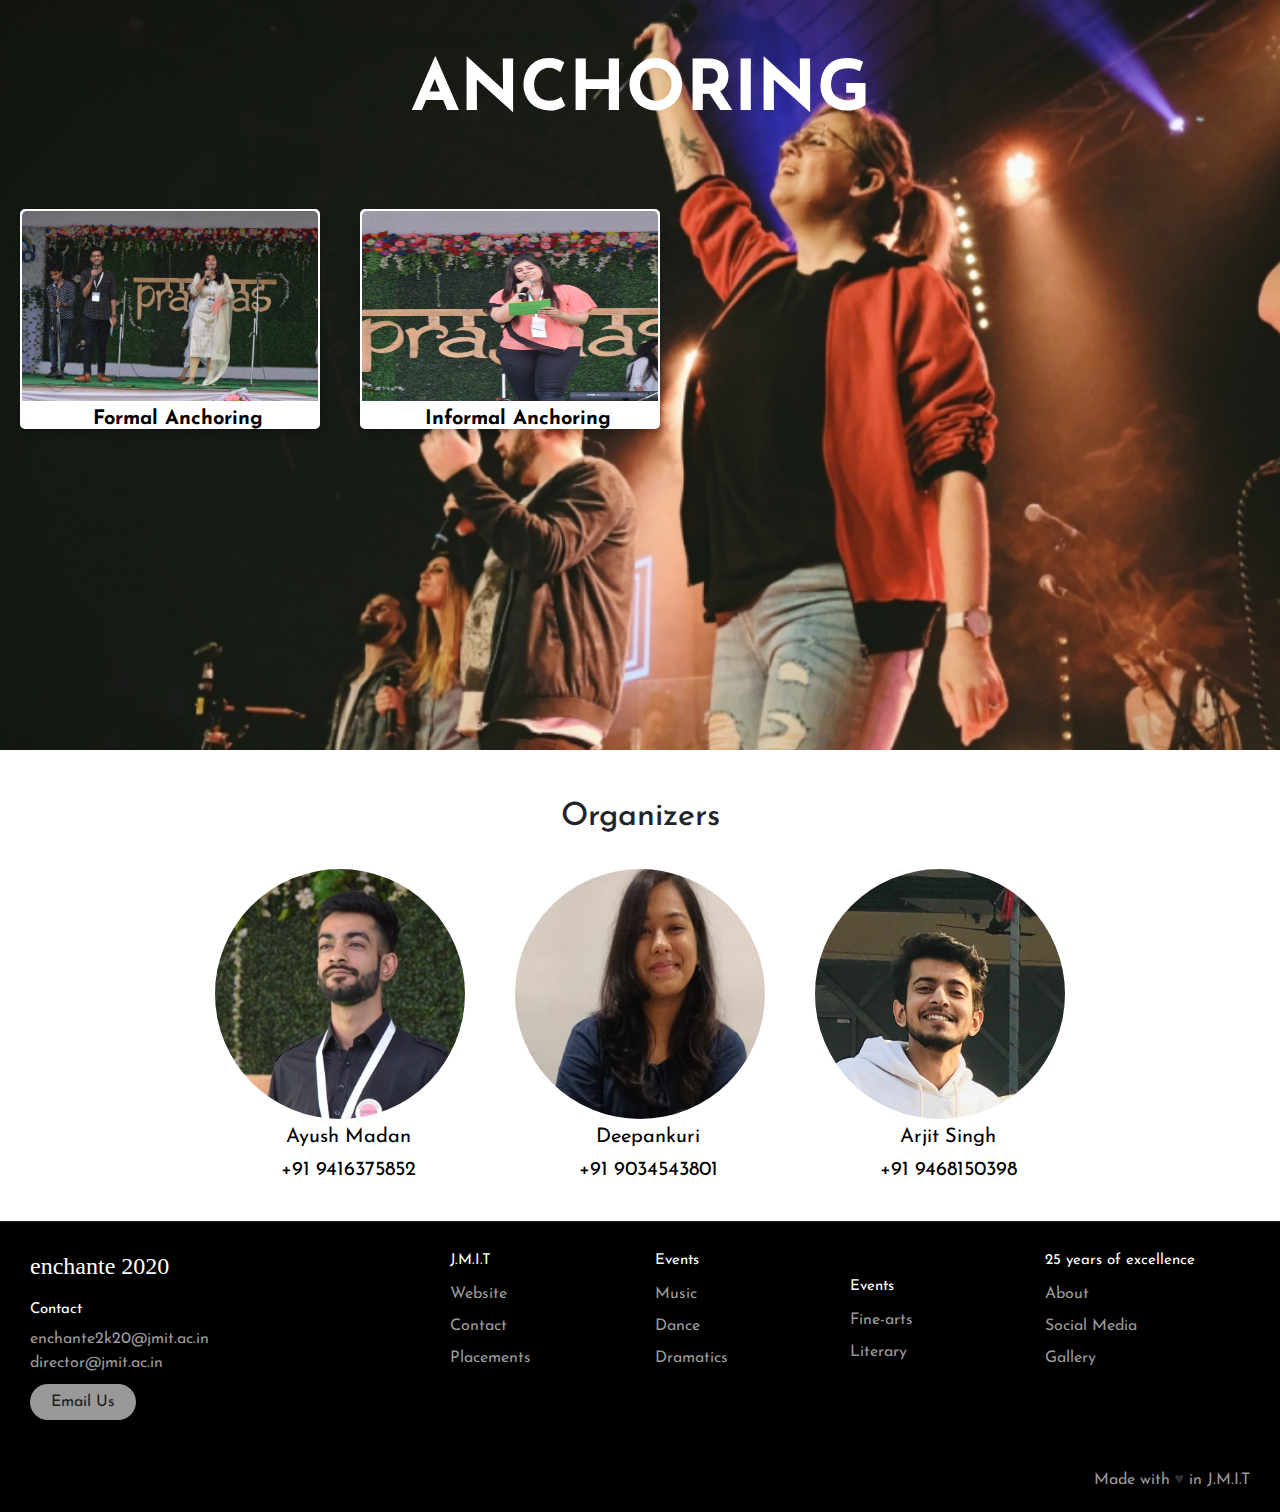
<file: drive-download-20200226T055001Z-001/Anchoring.html>
<!DOCTYPE html>
<html lang="en">

<head>
    <meta charset="UTF-8">
    <meta name="viewport" content="width=device-width, initial-scale=1.0">
    <meta http-equiv="X-UA-Compatible" content="ie=edge">
    <link rel="icon" href="JMIT.png">
    <link href="https://fonts.googleapis.com/css?family=Fredoka+One|Quicksand&display=swap" rel="stylesheet">
       <link rel="stylesheet" href="https://stackpath.bootstrapcdn.com/bootstrap/4.4.1/css/bootstrap.min.css" integrity="sha384-Vkoo8x4CGsO3+Hhxv8T/Q5PaXtkKtu6ug5TOeNV6gBiFeWPGFN9MuhOf23Q9Ifjh" crossorigin="anonymous">
 <!-- <link rel="stylesheet" href="style.css"> -->
    <link rel="stylesheet" href="eventstyle.css">

    <title>Anchoring</title>
    <style>
        .parallax {
            background-image: url("jo-jo-M46Z1FXmD-c-unsplash.jpg");
        }
        .container{
            color: black;

        }
        /* @media only screen and (max-width: 600px){
.parallax{
    height: 750px;
}
.card {
        width: 100px !important ;
        height: 180px !important;
        margin: 5px !important;
    }
    .card img {
        width: 180px;
        height: 90px;
    }
        }.card {
        width: 280px;
        height: 190px;
        margin: 10px;
    }
    .card img {
        width: 190px;
        height: 120px;
    } */
    </style>
</head>

<body>
    <div class="parallax">
        <div class="event-category">
            ANCHORING
        </div><br>
        <div class="e-container">
            <div class="card">
                <a href="https://docs.google.com/forms/d/e/1FAIpQLScqDO-FoI1QGVCU5PDTigNx0L8DyEpy4C21AL5EOHaNWqWI5g/viewform?usp=sf_link"><img src="formalcon.JPG" alt="Avatar" style="width:100%">
                    <div class="container">
                        <b>Formal Anchoring</b>
                    </div>
                </a> </div>
                <div class="card">
                    <a href="https://docs.google.com/forms/d/e/1FAIpQLSd_8QoHLTpBhcNw77TuHWN1DDIB27WZgqLlaoy0DuA9Fwm3Nw/viewform?usp=sf_link"><img src="informalcon.JPG" alt="Avatar" style="width:100%">
                        <div class="container">
                            <b>Informal Anchoring</b>
                        </div>
                    </a> </div>


       


    </div>

    </div><br><br>
    <div>
        <!-- What is Lorem Ipsum? Lorem Ipsum is simply dummy text of the printing and typesetting industry. Lorem Ipsum has been the industry's standard dummy text ever since the 1500s, when an unknown printer took a galley of type and scrambled it to make a type
        specimen book. It has survived not only five centuries, but also the leap into electronic typesetting, remaining essentially unchanged. It was popularised in the 1960s with the release of Letraset sheets containing Lorem Ipsum passages, and more
        recently with desktop publishing software like Aldus PageMaker including versions of Lorem Ipsum. What is Lorem Ipsum? Lorem Ipsum is simply dummy text of the printing and typesetting industry. Lorem Ipsum has been the industry's standard dummy
        text ever since the 1500s, when an unknown printer took a galley of type and scrambled it to make a type specimen book. It has survived not only five centuries, but also the leap into electronic typesetting, remaining essentially unchanged. It -->

    </div>
    <div class="text2">
        <h2>Organizers</h2>
    </div>

    <div class="pcontainer">

        <div class="profile">
            <img src="ayush.JPG">
            <!-- <div class="container"><b>Organiser</b></div> -->
            <div class="container">Ayush Madan</div>
            <div class="container">+91 9416375852</div>
        </div>
        <div class="profile">
            <img src="deepankuri.jpg">
            <!-- <div class="container"><b>Organiser</b></div> -->
            <div class="container">Deepankuri</div>
            <div class="container">+91 9034543801</div>
        </div>
        <div class="profile">
            <img src="arjit.jpg">
            <!-- <div class="container"><b>Organiser</b></div> -->
            <div class="container">Arjit Singh</div>
            <div class="container">+91 9468150398</div>
        </div>
        <!-- <div class="profile">
            <img src="marius-ciocirlan-vMV6r4VRhJ8-unsplash.jpg">
            <div class="container"><b>Organiser</b></div>
            <div class="container">Nidhi</div>
            <div class="container">+91 7056099371</div>
        </div> -->
        <!-- <div class="profile">
            <img src="marius-ciocirlan-vMV6r4VRhJ8-unsplash.jpg">
            <div class="container"><b>Organiser</b></div>
            <div class="container">Mahima</div>
            <div class="container">+91 7419252619</div>
        </div> -->
        <!-- <div class="profile">
            <img src="marius-ciocirlan-vMV6r4VRhJ8-unsplash.jpg">
            <div class="container"><b>Organiser</b></div>
            <div class="container">Harmeet Kaur</div>
            <div class="container">+91 9541000087</div>
        </div> -->
    </div>

    <footer class="footer">
        <div class="footer__addr">
            <h1 class="footer__logo">Enchante 2020</h1>

            <h2>Contact</h2>

            <address>
            enchante2k20@jmit.ac.in<br>
            director@jmit.ac.in
                
            <a class="footer__btn" href="mailto:enchante2k20@jmit.ac.in">Email Us</a>
          </address>
        </div>

        <ul class="footer__nav">
            <li class="nav__item">
                <h2 class="nav__title">J.M.I.T</h2>

                <ul class="nav__ul">
                    <li>
                        <a href="http://jmit.ac.in/">Website</a>
                    </li>

                    <li>
                        <a href="http://jmit.ac.in/contact-us/">Contact</a>
                    </li>

                    <li>
                        <a href="http://jmit.ac.in/best-placements-at-jmit/">Placements</a>
                    </li>
                </ul>
            </li>

            <li class="nav__item nav__item--extra">
                <h2 class="nav__title">Events</h2>

                <ul class="nav__ul nav__ul--extra">
                    <li>
                        <a href="music.html">Music</a>
                    </li>

                    <li>
                        <a href="Dance.html">Dance</a>
                    </li>

                    <li>
                        <a href="Dramatics.html">Dramatics</a>
                    </li>
                    <h2 class="nav__title">Events</h2>
                    <li>
                        <a href="fine arts.html">Fine-arts</a>
                    </li>

                    <li>
                        <a href="Literary.html">Literary</a>
                    </li>

                </ul>
            </li>

            <li class="nav__item">
                <h2 class="nav__title">25 years of excellence</h2>

                <ul class="nav__ul">
                    <li>
                        <a href="http://jmit.ac.in/the-heritage/">About</a>
                    </li>
                    <li>
                        <a href="http://jmit.ac.in/social-media/">Social Media</a>
                    </li>



                    <li>
                        <a href="http://jmit.ac.in/photo-gallery-jmit/">Gallery</a>
                    </li>
                </ul>
            </li>
        </ul>

        <div class="legal">

            <div class="legal__links">
                <span>Made with <span class="heart"> ♥ </span>in J.M.I.T</span>
            </div>
        </div>
    </footer>

</body>

</html>
</file>
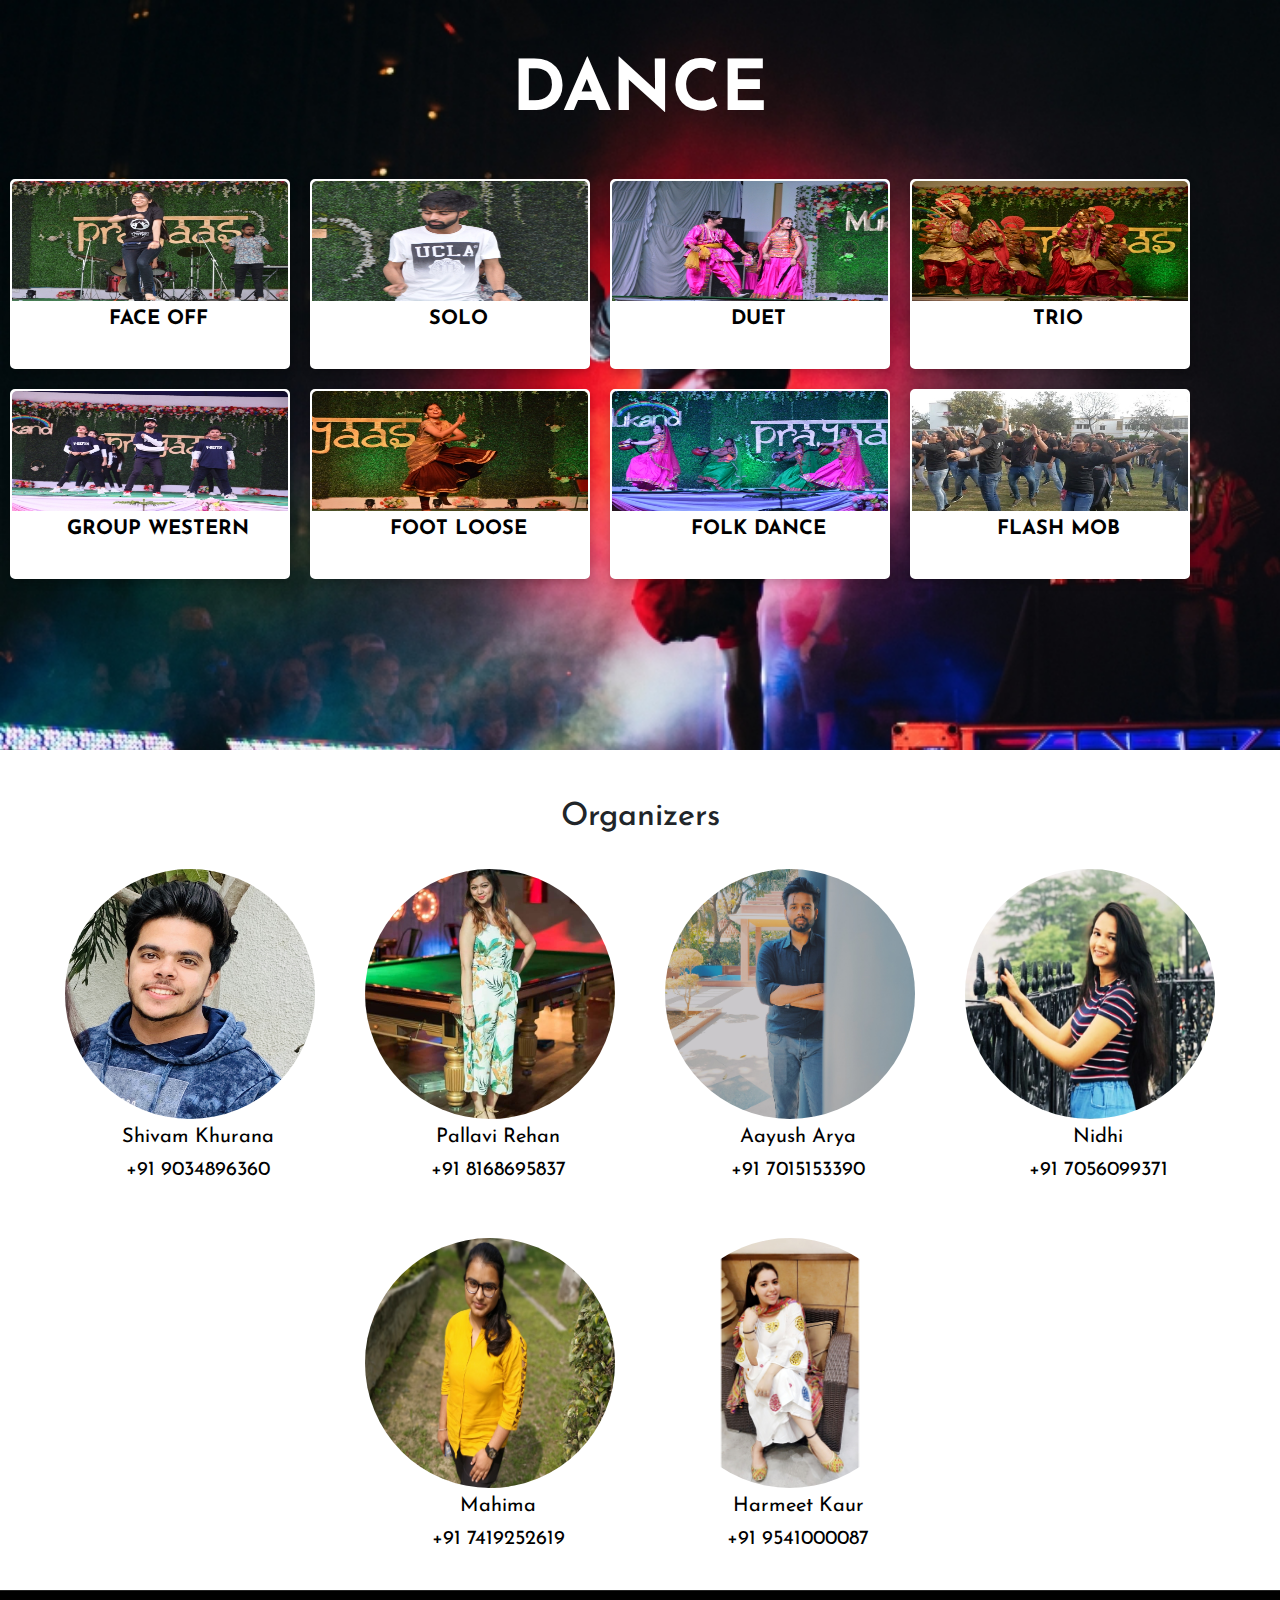
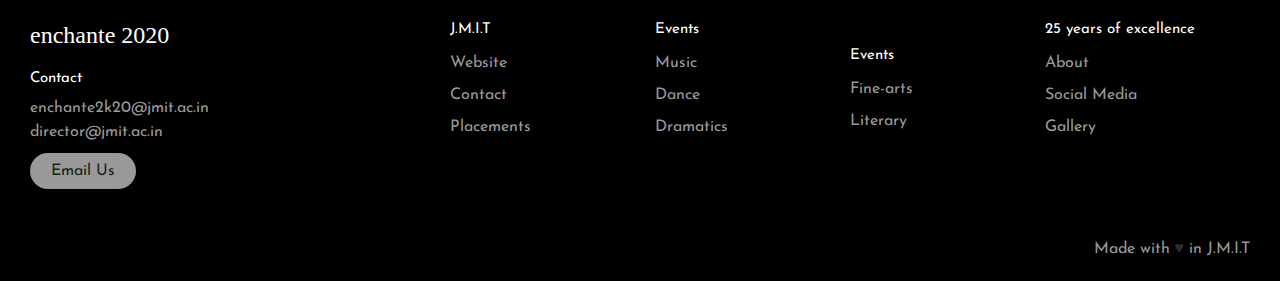
<file: drive-download-20200226T055001Z-001/Dance.html>
<!DOCTYPE html>
<html lang="en">

<head>
    <meta charset="UTF-8">
    <meta name="viewport" content="width=device-width, initial-scale=1.0">
    <meta http-equiv="X-UA-Compatible" content="ie=edge">
    <link rel="icon" href="JMIT.png">
    <link href="https://fonts.googleapis.com/css?family=Fredoka+One|Quicksand&display=swap" rel="stylesheet">
       <link rel="stylesheet" href="https://stackpath.bootstrapcdn.com/bootstrap/4.4.1/css/bootstrap.min.css" integrity="sha384-Vkoo8x4CGsO3+Hhxv8T/Q5PaXtkKtu6ug5TOeNV6gBiFeWPGFN9MuhOf23Q9Ifjh" crossorigin="anonymous">
 <!-- <link rel="stylesheet" href="style.css"> -->
    <link rel="stylesheet" href="eventstyle.css">

    <title>Dance</title>
    <style>
        .parallax {
            background-image: url("michael-afonso-z8Tul255kGg-unsplash.jpg");
        }
        .container{
            color: black;

        }
        @media only screen and (max-width: 700px){
.parallax{
    height: 750px;
}
.card {
        width: 100px !important ;
        height: 180px !important;
        margin: 5px !important;
    }
    .card img {
        width: 180px;
        height: 90px;
    }
        }.card {
        width: 280px;
        height: 190px;
        margin: 10px;
    }
    .card img {
        width: 190px;
        height: 120px;
    }
    </style>
</head>

<body>
    <div class="parallax">
        <div class="event-category">
            DANCE
        </div><br>
        <div class="e-container">
            <div class="card">
                <a href="https://docs.google.com/forms/d/e/1FAIpQLScnfVJwlYwgRsI4GcUd1fbgusEpmTsbXHkda3LtArPUWoyVEQ/viewform?usp=sf_link"><img src="DSC_0034.JPG" alt="Avatar" style="width:100%">
                    <div class="container">
                        <b>FACE OFF</b>
                    </div>
                </a>

            </div>
            <div class="card">
                <a href="https://docs.google.com/forms/d/e/1FAIpQLSehKoSzv7svHok7JoQYJkP38wqNoT3bsIR1bTaZnF9vuL1YiQ/viewform?usp=sf_link"><img src="solo1.jpg" alt="Avatar" style="width:100%">
                    <div class="container">
                        <b>SOLO</b>
                    </div>
                </a>

            </div>
            <div class="card">
                <a href="https://docs.google.com/forms/d/e/1FAIpQLSc07oR-3O1Cgymyu56PmB7yjw32iCr4r-5_HRqvXBbt97OffQ/viewform?usp=sf_link"><img src="duet.JPG" alt="Avatar" style="width:100%">
                    <div class="container">
                        <b>DUET</b>
                    </div>
                </a>

            </div>
            <div class="card">
                <a href="https://docs.google.com/forms/d/e/1FAIpQLSdqRFHkou-O4QB_AdZqqyroGVdUiXM4fhrrlOZmfdiylbK5kQ/viewform?usp=sf_link"><img src="trio.jpg" alt="Avatar" style="width:100%">
                    <div class="container">
                        <b>TRIO</b>
                    </div>
                </a>

            </div>
            <div class="card">
                <a href="https://docs.google.com/forms/d/e/1FAIpQLScyHPicmoGlR1pYWv5s4X8CVRLbEuo8mG7BYaiLuhMjlgyczw/viewform?usp=sf_link"><img src="IMG_1966.JPG" alt="Avatar" style="width:100%">
                    <div class="container">
                        <b>GROUP WESTERN</b>
                    </div>
                </a>

            </div>
            <div class="card">
                <a href=""><img src="DSC_0438.JPG" alt="Avatar" style="width:100%">
                    <div class="container">
                        <b>FOOT LOOSE</b>
                    </div>
                </a>

            </div>
            <div class="card">
                <a href="https://docs.google.com/forms/d/e/1FAIpQLScFagHAsvMlp-NWGrTWIWarruRugXo9bYv09b_EG4GFfflcig/viewform?usp=sf_link"><img src="DSC_0074.JPG" alt="Avatar" style="width:100%">
                    <div class="container">
                        <b>FOLK DANCE</b>
                    </div>
                </a>

            </div>
            <div class="card">
                <a href=""><img src="flashmob.jpg" alt="Avatar" style="width:100%">
                    <div class="container">
                        <b>FLASH MOB</b>
                    </div>
                </a>

            </div>

        </div>


    </div>

    </div><br><br>
    <div>
        <!-- What is Lorem Ipsum? Lorem Ipsum is simply dummy text of the printing and typesetting industry. Lorem Ipsum has been the industry's standard dummy text ever since the 1500s, when an unknown printer took a galley of type and scrambled it to make a type
        specimen book. It has survived not only five centuries, but also the leap into electronic typesetting, remaining essentially unchanged. It was popularised in the 1960s with the release of Letraset sheets containing Lorem Ipsum passages, and more
        recently with desktop publishing software like Aldus PageMaker including versions of Lorem Ipsum. What is Lorem Ipsum? Lorem Ipsum is simply dummy text of the printing and typesetting industry. Lorem Ipsum has been the industry's standard dummy
        text ever since the 1500s, when an unknown printer took a galley of type and scrambled it to make a type specimen book. It has survived not only five centuries, but also the leap into electronic typesetting, remaining essentially unchanged. It -->

    </div>
    <div class="text2">
        <h2>Organizers</h2>
    </div>

    <div class="pcontainer">

        <div class="profile">
            <img src="shivam.jpg">
            <!-- <div class="container"><b>Organiser</b></div> -->
            <div class="container">Shivam Khurana</div>
            <div class="container">+91 9034896360</div>
        </div>
        <div class="profile">
            <img src="pallavi.jpg">
            <!-- <div class="container"><b>Organiser</b></div> -->
            <div class="container">Pallavi Rehan</div>
            <div class="container">+91 8168695837</div>
        </div>
        <div class="profile">
            <img src="aayush arya.jpg">
            <!-- <div class="container"><b>Organiser</b></div> -->
            <div class="container">Aayush Arya</div>
            <div class="container">+91 7015153390</div>
        </div>
        <div class="profile">
            <img src="nidhi.jpg">
            <!-- <div class="container"><b>Organiser</b></div> -->
            <div class="container">Nidhi</div>
            <div class="container">+91 7056099371</div>
        </div>
        <div class="profile">
            <img src="mahima.jpg">
            <!-- <div class="container"><b>Organiser</b></div> -->
            <div class="container">Mahima</div>
            <div class="container">+91 7419252619</div>
        </div>
        <div class="profile">
            <img src="harmeet.jpg">
            <!-- <div class="container"><b>Organiser</b></div> -->
            <div class="container">Harmeet Kaur</div>
            <div class="container">+91 9541000087</div>
        </div>
    </div>

    <footer class="footer">
        <div class="footer__addr">
            <h1 class="footer__logo">Enchante 2020</h1>

            <h2>Contact</h2>

            <address>
            enchante2k20@jmit.ac.in<br>
            director@jmit.ac.in
                
            <a class="footer__btn" href="mailto:enchante2k20@jmit.ac.in">Email Us</a>
          </address>
        </div>

        <ul class="footer__nav">
            <li class="nav__item">
                <h2 class="nav__title">J.M.I.T</h2>

                <ul class="nav__ul">
                    <li>
                        <a href="http://jmit.ac.in/">Website</a>
                    </li>

                    <li>
                        <a href="http://jmit.ac.in/contact-us/">Contact</a>
                    </li>

                    <li>
                        <a href="http://jmit.ac.in/best-placements-at-jmit/">Placements</a>
                    </li>
                </ul>
            </li>

            <li class="nav__item nav__item--extra">
                <h2 class="nav__title">Events</h2>

                <ul class="nav__ul nav__ul--extra">
                    <li>
                        <a href="music.html">Music</a>
                    </li>

                    <li>
                        <a href="Dance.html">Dance</a>
                    </li>

                    <li>
                        <a href="Dramatics.html">Dramatics</a>
                    </li>
                    <h2 class="nav__title">Events</h2>
                    <li>
                        <a href="fine arts.html">Fine-arts</a>
                    </li>

                    <li>
                        <a href="Literary.html">Literary</a>
                    </li>

                </ul>
            </li>

            <li class="nav__item">
                <h2 class="nav__title">25 years of excellence</h2>

                <ul class="nav__ul">
                    <li>
                        <a href="http://jmit.ac.in/the-heritage/">About</a>
                    </li>
                    <li>
                        <a href="http://jmit.ac.in/social-media/">Social Media</a>
                    </li>



                    <li>
                        <a href="http://jmit.ac.in/photo-gallery-jmit/">Gallery</a>
                    </li>
                </ul>
            </li>
        </ul>

        <div class="legal">

            <div class="legal__links">
                <span>Made with <span class="heart"> ♥ </span>in J.M.I.T</span>
            </div>
        </div>
    </footer>

</body>

</html>
</file>
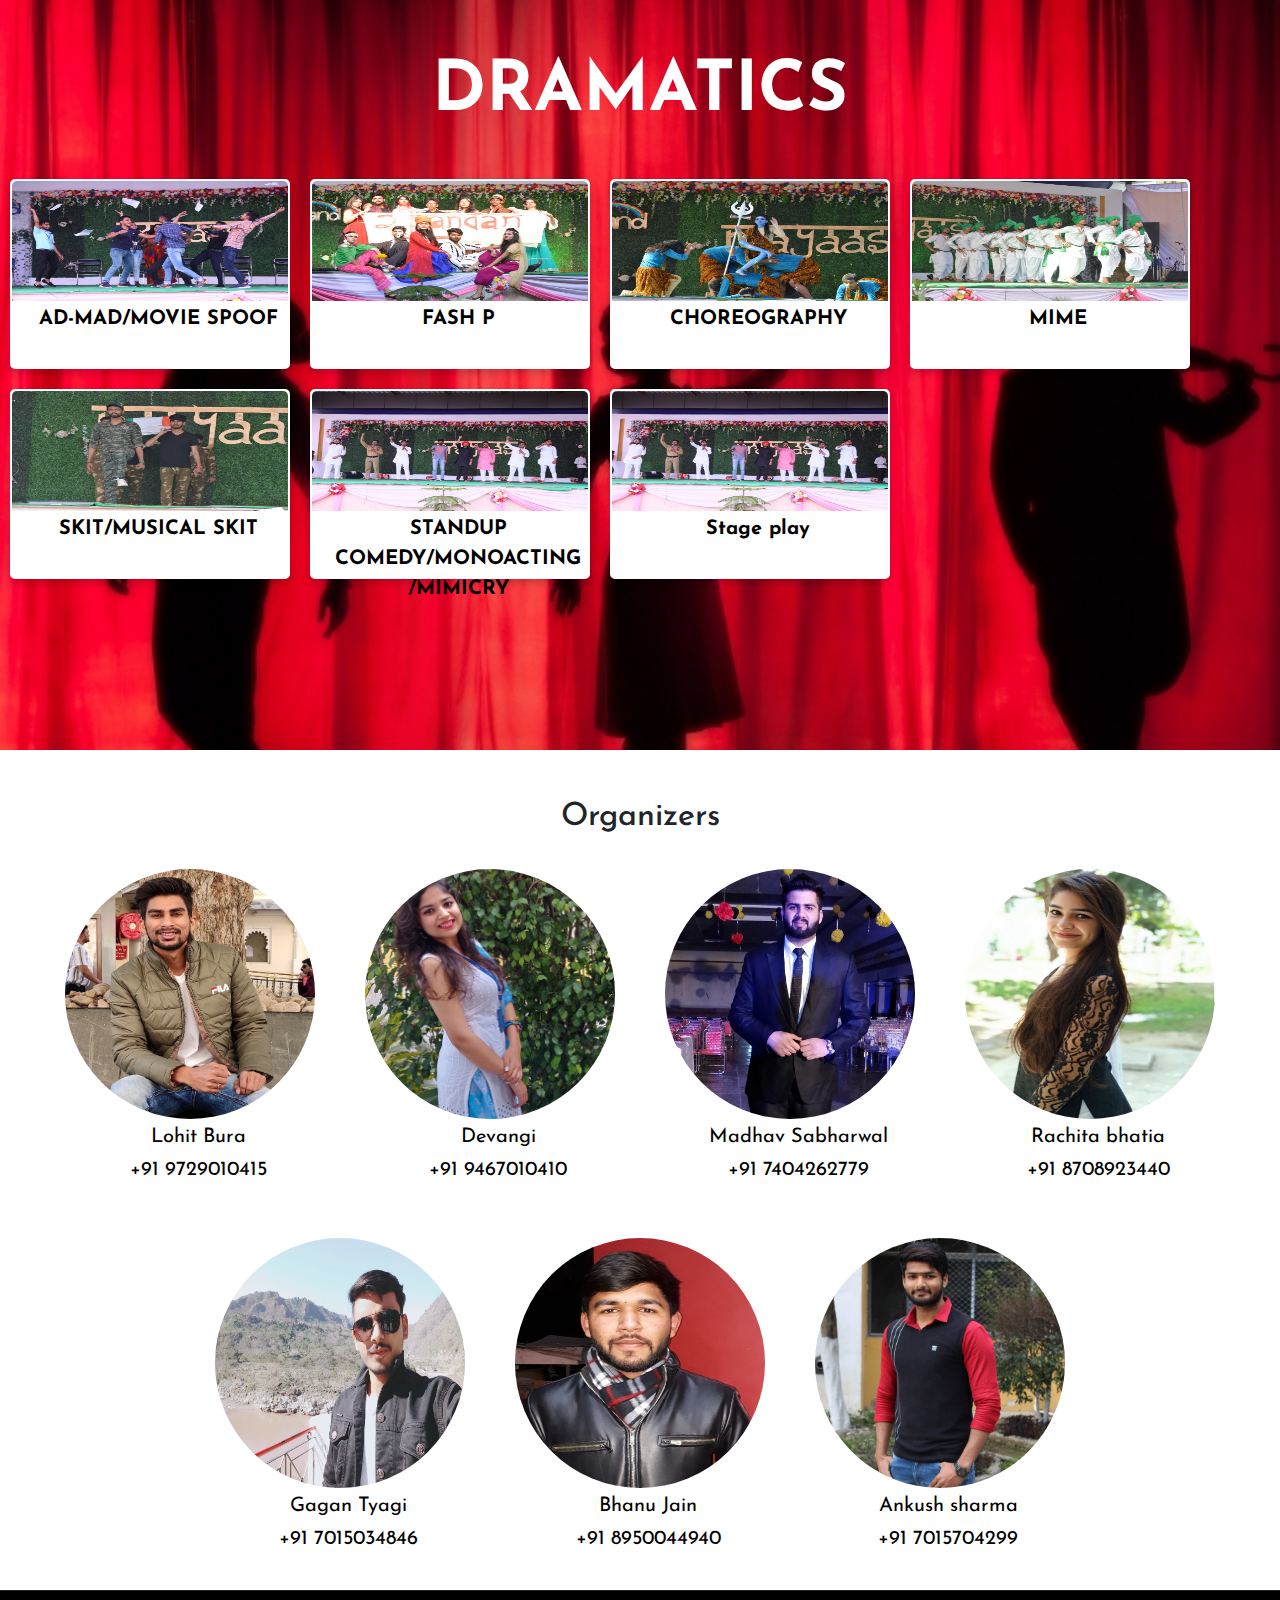
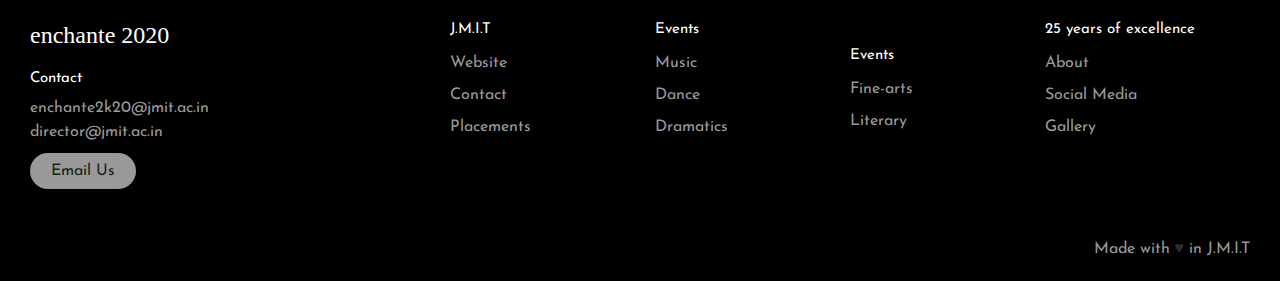
<file: drive-download-20200226T055001Z-001/Dramatics.html>
<!DOCTYPE html>
<html lang="en">

<head>
    <meta charset="UTF-8">
    <meta name="viewport" content="width=device-width, initial-scale=1.0">
    <meta http-equiv="X-UA-Compatible" content="ie=edge">
    <link rel="icon" href="JMIT.png">
    <link href="https://fonts.googleapis.com/css?family=Fredoka+One|Quicksand&display=swap" rel="stylesheet">
    <link rel="stylesheet" href="https://stackpath.bootstrapcdn.com/bootstrap/4.4.1/css/bootstrap.min.css" integrity="sha384-Vkoo8x4CGsO3+Hhxv8T/Q5PaXtkKtu6ug5TOeNV6gBiFeWPGFN9MuhOf23Q9Ifjh" crossorigin="anonymous">
    <!-- <link rel="stylesheet" href="style.css"> -->
    <link rel="stylesheet" href="eventstyle.css">

    <style>
        .parallax {
            background-image: url("kyle-head-p6rNTdAPbuk-unsplash.jpg");
        }
        .container{
            color: black;

        }
        @media only screen and (max-width: 700px){
.parallax{
    height: 750px;
}
.card {
        width: 100px !important ;
        height: 180px !important;
        margin: 5px !important;
    }
    .card img {
        width: 180px;
        height: 90px;
    }
        }.card {
        width: 280px;
        height: 190px;
        margin: 10px;
    }
    .card img {
        width: 190px;
        height: 120px;
    }
    </style>
    <title>Dramatics</title>
</head>

<body>
    <div class="parallax">
        <div class="event-category">
            DRAMATICS
        </div><br>
        <div class="e-container">
            <div class="card">
                <a href="https://docs.google.com/forms/d/e/1FAIpQLSegl3k8yRRJ2foxHV8mVoKC5SF60EFuM4Bsb0GzOGRgu5ib7w/viewform?usp=sf_link"><img src="IMG_0860.JPG" alt="Avatar" style="width:100%">
                    <div class="container">
                        <b>AD-MAD/MOVIE SPOOF</b>
                    </div>
                </a>

            </div>
            <div class="card">
                <a href="https://docs.google.com/forms/d/e/1FAIpQLScc-Q3IKv6Eca4BjDEQ9LBk8y2TkhtSHNn4nHBB3evB_WukPA/viewform?usp=sf_link"><img src="DSC_0853.JPG" alt="Avatar" style="width:100%">
                    <div class="container">
                        <b>FASH P</b>
                    </div>
                </a>

            </div>
            <div class="card">
                <a href="https://docs.google.com/forms/d/e/1FAIpQLSdk0dPkV5EPjESXEsguNmqZFm2N0rdq20b6kXdDVXEMNIDErg/viewform?usp=sf_link"><img src="DSC_0662.JPG" alt="Avatar" style="width:100%">
                    <div class="container">
                        <b>CHOREOGRAPHY</b>
                    </div>
                </a>

            </div>
            <div class="card">
                <a href="https://docs.google.com/forms/d/e/1FAIpQLSdvLOXKXZIElBID7u51JiHK2NT88cQcbjxXUWKONxo527CUgw/viewform?usp=sf_link"><img src="DSC_0585.JPG" alt="Avatar" style="width:100%">
                    <div class="container">
                        <b>MIME</b>
                    </div>
                </a>

            </div>
            <div class="card">
                <a href="https://docs.google.com/forms/d/e/1FAIpQLSdmphjXgqL7-AQsjNA7N1vVhueT__vjxdzdKCx5umNywDYpvw/viewform?usp=sf_link"><img src="DSC_0223.JPG" alt="Avatar" style="width:100%">
                    <div class="container">
                        <b>SKIT/MUSICAL SKIT</b>
                    </div>
                </a>

            </div>
            <div class="card">
                <a href="https://docs.google.com/forms/d/e/1FAIpQLSdAe0DqxWTTx5uWkjIxhJgGIh4Y6Ame2VD3KGs6FTwTlTNALg/viewform?usp=sf_link"><img src="IMG_1666.JPG" alt="Avatar" style="width:100%">
                    <div class="container">
                        <b>STANDUP COMEDY/MONOACTING/MIMICRY</b>
                    </div>
                </a>

            </div>
            <div class="card">
                <a href="https://docs.google.com/forms/d/e/1FAIpQLSckgYwzy--Ftn33P6V6OuuGeDFCw7_uDfYpPggGBgytGlJqEQ/viewform?usp=sf_link"><img src="IMG_1666.JPG" alt="Avatar" style="width:100%">
                    <div class="container">
                        <b>Stage play</b>
                    </div>
                </a>

            </div>
        </div>

    </div><br><br>
    <div>
        <!-- What is Lorem Ipsum? Lorem Ipsum is simply dummy text of the printing and typesetting industry. Lorem Ipsum has been the industry's standard dummy text ever since the 1500s, when an unknown printer took a galley of type and scrambled it to make a type
        specimen book. It has survived not only five centuries, but also the leap into electronic typesetting, remaining essentially unchanged. It was popularised in the 1960s with the release of Letraset sheets containing Lorem Ipsum passages, and more
        recently with desktop publishing software like Aldus PageMaker including versions of Lorem Ipsum. What is Lorem Ipsum? Lorem Ipsum is simply dummy text of the printing and typesetting industry. Lorem Ipsum has been the industry's standard dummy
        text ever since the 1500s, when an unknown printer took a galley of. -->
    </div>
    <div class="text2">
        <h2>Organizers</h2>
    </div>

    <div class="pcontainer">

        <div class="profile">
            <img src="lohit.jpg">
            <!-- <div class="container"><b>Organiser</b></div> -->
            <div class="container">Lohit Bura</div>
            <div class="container">+91 9729010415</div>
        </div>
        <div class="profile">
            <img src="devangi.jpg">
            <!-- <div class="container"><b>Organiser</b></div> -->
            <div class="container">Devangi</div>
            <div class="container">+91 9467010410</div>
        </div>
        <div class="profile">
            <img src="madhav s.jpg">
            <!-- <div class="container"><b>Organiser</b></div> -->
            <div class="container">Madhav Sabharwal</div>
            <div class="container">+91 7404262779</div>
        </div>
        <div class="profile">
            <img src="rachita.jpg">
            <!-- <div class="container"><b>Organiser</b></div> -->
            <div class="container">Rachita bhatia</div>
            <div class="container">+91 8708923440</div>
        </div>
        <div class="profile">
            <img src="gagan.jpg">
            <!-- <div class="container"><b>Organiser</b></div> -->
            <div class="container">Gagan Tyagi</div>
            <div class="container">+91 7015034846</div>
        </div>
        <div class="profile">
            <img src="bhanu.jpg">
            <!-- <div class="container"><b>Organiser</b></div> -->
            <div class="container">Bhanu Jain</div>
            <div class="container">+91 8950044940</div>
        </div>
        <div class="profile">
            <img src="ankush sharma.jpg">
            <!-- <div class="container"><b>Organiser</b></div> -->
            <div class="container">Ankush sharma</div>
            <div class="container">+91 7015704299</div>
        </div>
    </div>
    <footer class="footer">
        <div class="footer__addr">
            <h1 class="footer__logo">Enchante 2020</h1>

            <h2>Contact</h2>

            <address>
            enchante2k20@jmit.ac.in<br>
            director@jmit.ac.in
                
            <a class="footer__btn" href="mailto:enchante2k20@jmit.ac.in">Email Us</a>
          </address>
        </div>

        <ul class="footer__nav">
            <li class="nav__item">
                <h2 class="nav__title">J.M.I.T</h2>

                <ul class="nav__ul">
                    <li>
                        <a href="http://jmit.ac.in/">Website</a>
                    </li>

                    <li>
                        <a href="http://jmit.ac.in/contact-us/">Contact</a>
                    </li>

                    <li>
                        <a href="http://jmit.ac.in/best-placements-at-jmit/">Placements</a>
                    </li>
                </ul>
            </li>

            <li class="nav__item nav__item--extra">
                <h2 class="nav__title">Events</h2>

                <ul class="nav__ul nav__ul--extra">
                    <li>
                        <a href="music.html">Music</a>
                    </li>

                    <li>
                        <a href="Dance.html">Dance</a>
                    </li>

                    <li>
                        <a href="Dramatics.html">Dramatics</a>
                    </li>
                    <h2 class="nav__title">Events</h2>
                    <li>
                        <a href="fine arts.html">Fine-arts</a>
                    </li>

                    <li>
                        <a href="Literary.html">Literary</a>
                    </li>

                </ul>
            </li>

            <li class="nav__item">
                <h2 class="nav__title">25 years of excellence</h2>

                <ul class="nav__ul">
                    <li>
                        <a href="http://jmit.ac.in/the-heritage/">About</a>
                    </li>
                    <li>
                        <a href="http://jmit.ac.in/social-media/">Social Media</a>
                    </li>



                    <li>
                        <a href="http://jmit.ac.in/photo-gallery-jmit/">Gallery</a>
                    </li>
                </ul>
            </li>
        </ul>

        <div class="legal">

            <div class="legal__links">
                <span>Made with <span class="heart"> ♥ </span>in J.M.I.T</span>
            </div>
        </div>
    </footer>
</body>

</html>
</file>
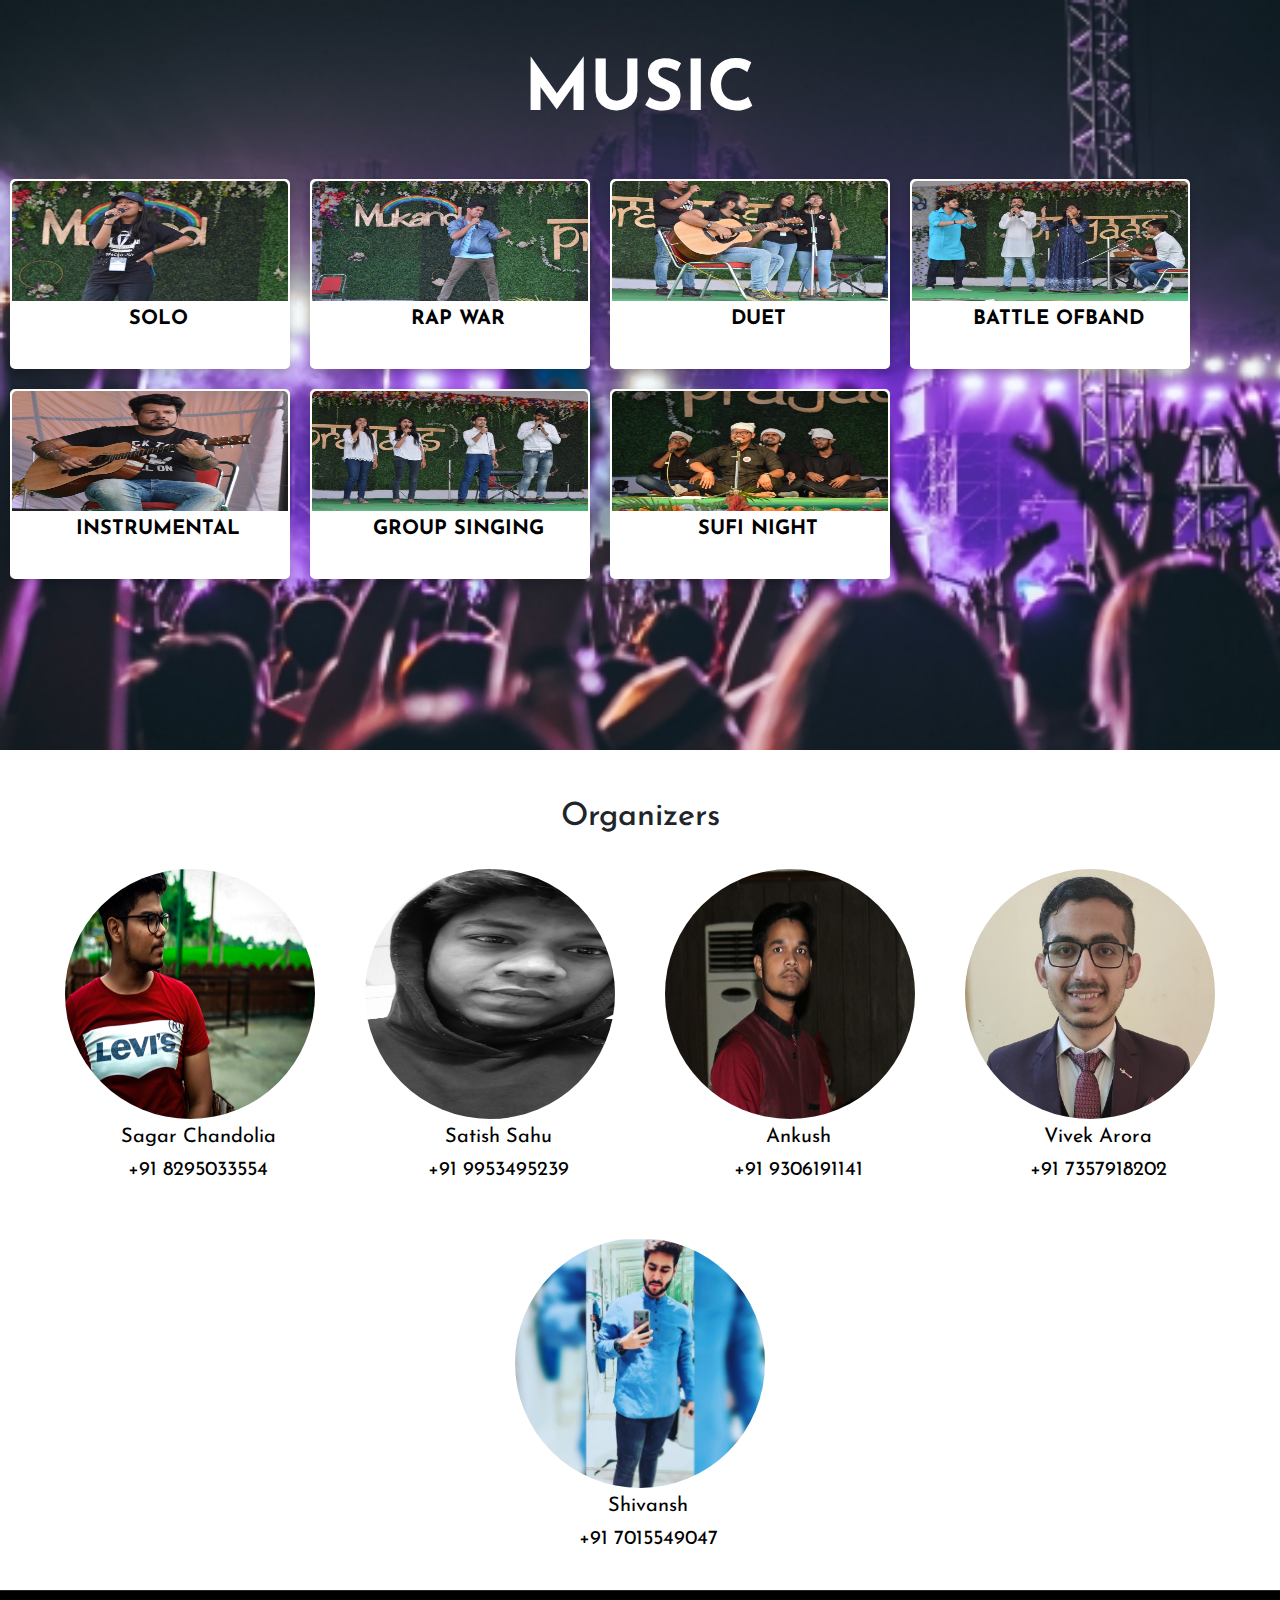
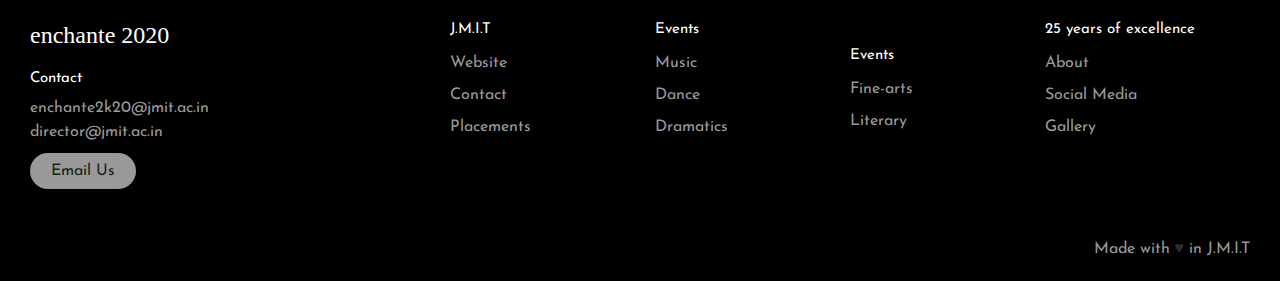
<file: drive-download-20200226T055001Z-001/music.html>
<!DOCTYPE html>
<html lang="en">

<head>
    <meta charset="UTF-8">
    <meta name="viewport" content="width=device-width, initial-scale=1.0">
    <meta http-equiv="X-UA-Compatible" content="ie=edge">
    <link rel="icon" href="JMIT.png">
    <link href="https://fonts.googleapis.com/css?family=Fredoka+One|Quicksand&display=swap" rel="stylesheet">
        <link rel="stylesheet" href="https://stackpath.bootstrapcdn.com/bootstrap/4.4.1/css/bootstrap.min.css" integrity="sha384-Vkoo8x4CGsO3+Hhxv8T/Q5PaXtkKtu6ug5TOeNV6gBiFeWPGFN9MuhOf23Q9Ifjh" crossorigin="anonymous">
<!-- <link rel="stylesheet" href="style.css"> -->
    <link rel="stylesheet" href="eventstyle.css">
    <title>Music</title>
    <style>
        .parallax {
            background-image: url("hanny-naibaho-aWXVxy8BSzc-unsplash.jpg");
        }
        .container{
            color: black;

        }
        @media only screen and (max-width: 600px){
.parallax{
    height: 750px;
}
.card {
        width: 100px !important ;
        height: 180px !important;
        margin: 5px !important;
    }
    .card img {
        width: 180px;
        height: 90px;
    }
        }.card {
        width: 280px;
        height: 190px;
        margin: 10px;
    }
    .card img {
        width: 190px;
        height: 120px;
    }
    </style>
</head>

<body>
    <div class="parallax">
        <div class="event-category">
            MUSIC
        </div><br>
        <div class="e-container">
            <div class="card">
                <a href="https://docs.google.com/forms/d/e/1FAIpQLSdKlqksG6xEoKvdKtrBZeSW3eHm0ryKLfrFggpbaFlqYQ9-cA/viewform?usp=sf_link"><img src="solodeep.jpg" alt="Avatar" style="width:100%">
                    <div class="container">
                        <b>SOLO</b>
                    </div>
                </a>

            </div>
            <div class="card">
                <a href="https://docs.google.com/forms/d/e/1FAIpQLSdvT0Clg__B5Mx-7pPqdTaydZB1WStxPxm1XrJJEnCs-zV5rg/viewform?usp=sf_link"><img src="DSC_0066.JPG" alt="Avatar" style="width:100%">
                    <div class="container">
                        <b>RAP WAR</b>
                    </div>
                </a>

            </div>
            <div class="card">
                <a href="https://docs.google.com/forms/d/e/1FAIpQLSciXXaCYlBsjpFhEzjjv9Wd34AT2mwnD8zmLWgleIhclQFP1A/viewform?usp=sf_link"><img src="DSC_0092.JPG" alt="Avatar" style="width:100%">
                    <div class="container">
                        <b>DUET</b>
                    </div>
                </a>

            </div>
            <div class="card">
                <a href="https://docs.google.com/forms/d/e/1FAIpQLSc4lu6nAzvxjl5lO4XIYZ1dbJWI34qDCvACwUUydH5_aLLNpQ/viewform?usp=sf_link"><img src="DSC_0073.JPG" alt="Avatar" style="width:100%">
                    <div class="container">
                        <b>BATTLE OFBAND</b>
                    </div>
                </a>

            </div>
            <div class="card">
                <a href="https://docs.google.com/forms/d/e/1FAIpQLSe4aIwRNQO69HfqfHtjH8D5KPdp-4rNY4sfE6Sp03bhqAQYzg/viewform?usp=sf_link"><img src="INSTRUMENTAL1.jpg" alt="Avatar" style="width:100%">
                    <div class="container">
                        <b>INSTRUMENTAL</b>
                    </div>
                </a>

            </div>
            <div class="card">
                <a href="https://docs.google.com/forms/d/e/1FAIpQLSeJeGEp7S1U_ljAPCeQ171R6JSwO8WX_dZlH9Sl9YQ3PAcyYw/viewform?usp=sf_link"><img src="groupsin.jpg" alt="Avatar" style="width:100%">
                    <div class="container">
                        <b>GROUP SINGING</b>
                    </div>
                </a>

            </div>
            <div class="card">
                <a href=""><img src="DSC_0231.JPG" alt="Avatar" style="width:100%">
                    <div class="container">
                        <b>SUFI NIGHT</b>
                    </div>
                </a>

            </div>

        </div>


    </div>

    </div><br><br>
    <div>
        <!-- What is Lorem Ipsum? Lorem Ipsum is simply dummy text of the printing and typesetting industry. Lorem Ipsum has been the industry's standard dummy text ever since the 1500s, when an unknown printer took a galley of type and scrambled it to make a type
        specimen book. It has survived not only five centuries, but also the leap into electronic typesetting, remaining essentially unchanged. It was popularised in the 1960s with the release of Letraset sheets containing Lorem Ipsum passages, and more
        recently with desktop publishing software like Aldus PageMaker including versions of Lorem Ipsum. What is Lorem Ipsum? Lorem Ipsum is simply dummy text of the printing and typesetting industry. Lorem Ipsum has been the industry's standard dummy
        text ever since the 1500s, when an unknown printer took a galley of type and scrambled it to make a type specimen book. It has survived not only five centuries, but also the leap into electronic typesetting. -->
    </div>
    <div class="text2">
        <h2>Organizers</h2>
    </div>

    <div class="pcontainer">

        <div class="profile">
            <img src="sagar music.jpg">
            <!-- <div class="container"><b>Organiser</b></div> -->
            <div class="container">Sagar Chandolia</div>
            <div class="container">+91 8295033554</div>
        </div>
        <div class="profile">
            <img src="satish.jpg">
            <!-- <div class="container"><b>Organiser</b></div> -->
            <div class="container">Satish Sahu</div>
            <div class="container">+91 9953495239</div>
        </div>
        <div class="profile">
            <img src="ankush music.jpg">
            <!-- <div class="container"><b>Organiser</b></div> -->
            <div class="container">Ankush</div>
            <div class="container">+91 9306191141</div>
        </div>
        
        <div class="profile">
            <img src="vivak arora.jpg">
            <!-- <div class="container"><b>Organiser</b></div> -->
            <div class="container">Vivek Arora</div>
            <div class="container">+91 7357918202</div>
        </div>
        <div class="profile">
            <img src="shivansh.jpg">
            <!-- <div class="container"><b>Organiser</b></div> -->
            <div class="container">Shivansh</div>
            <div class="container">+91 7015549047</div>
        </div>
    </div>
    <footer class="footer">
        <div class="footer__addr">
            <h1 class="footer__logo">Enchante 2020</h1>

            <h2>Contact</h2>

            <address>
            enchante2k20@jmit.ac.in<br>
            director@jmit.ac.in
                
            <a class="footer__btn" href="mailto:enchante2k20@jmit.ac.in">Email Us</a>
          </address>
        </div>

        <ul class="footer__nav">
            <li class="nav__item">
                <h2 class="nav__title">J.M.I.T</h2>

                <ul class="nav__ul">
                    <li>
                        <a href="http://jmit.ac.in/">Website</a>
                    </li>

                    <li>
                        <a href="http://jmit.ac.in/contact-us/">Contact</a>
                    </li>

                    <li>
                        <a href="http://jmit.ac.in/best-placements-at-jmit/">Placements</a>
                    </li>
                </ul>
            </li>

            <li class="nav__item nav__item--extra">
                <h2 class="nav__title">Events</h2>

                <ul class="nav__ul nav__ul--extra">
                    <li>
                        <a href="music.html">Music</a>
                    </li>

                    <li>
                        <a href="Dance.html">Dance</a>
                    </li>

                    <li>
                        <a href="Dramatics.html">Dramatics</a>
                    </li>
                    <h2 class="nav__title">Events</h2>
                    <li>
                        <a href="fine arts.html">Fine-arts</a>
                    </li>

                    <li>
                        <a href="Literary.html">Literary</a>
                    </li>

                </ul>
            </li>

            <li class="nav__item">
                <h2 class="nav__title">25 years of excellence</h2>

                <ul class="nav__ul">
                    <li>
                        <a href="http://jmit.ac.in/the-heritage/">About</a>
                    </li>
                    <li>
                        <a href="http://jmit.ac.in/social-media/">Social Media</a>
                    </li>



                    <li>
                        <a href="http://jmit.ac.in/photo-gallery-jmit/">Gallery</a>
                    </li>
                </ul>
            </li>
        </ul>

        <div class="legal">

            <div class="legal__links">
                <span>Made with <span class="heart"> ♥ </span>in J.M.I.T</span>
            </div>
        </div>
    </footer>

</body>

</html>
</file>
<file: drive-download-20200226T055001Z-001/style.css>
body , html{
 margin: 0;
 background: rgb(0, 0, 0);

}
.big-image img{
    height: 700px;
    width: 1350px;
}

nav .navbar-nav{
margin-left: 550px;
}
nav .nav-link{
    margin-left: 20px;
    font-size: 20px;
    font-family: 'Quicksand';
    font-weight: bold;

}
@media only screen and (max-width: 375px)
{
    .big-image img{
        height: 300px;
        width: 375px;
    }
    .main-title h1{
        font-size: 50px !important;
        font-family: 'Fredoka One' !important;
        font-weight: normal !important;
        margin-left: 80px;
        margin-top: 100px;
    }
}
@media only screen and (max-width: 425px)
{
    .big-image img{
        height: 300px;
        width: 425px;
    }
    .main-title h1{
        font-size: 50px !important;
        font-family: 'Fredoka One' !important;
        font-weight: normal !important;
        margin-left: 80px;
        margin-top: 100px;
    }
}
@media only screen and (max-width: 600px) {
    nav .navbar-nav{
        margin-left: 0;
        }
        .gallery img{
            height: 50px;
            width: 50px;
            margin: 10px;
        }
        .carousel-caption{
            color: black;
        }
        .wrapper h1{
            font-size: 10px;
        }
        .big-image img{
            height: 300px;
            width: 425px;
        }
        .wrapper h1{
            margin-top: 25px;
            font-size: 50px !important;
        }
        .main-title h1{
            font-size: 50px !important;
            font-family: 'Fredoka One' !important;
            font-weight: normal !important;
            margin-left: 80px;
        margin-top: 100px;
        }
        
}

/* news */
@media only screen and (min-width: 600px){

    .carousel , .slide{
    width: 800px;
    margin-right: -800px;
}
.wrapper h1{
    margin-top: 200px;
}
.main-title{
    margin-left: 450px;
    
}
.main-title h1{
    font-size: 110px !important;
    font-family: 'Fredoka One' !important;
    font-weight: normal !important;
}
}

.carousel-caption , pre{
    color: rgb(255, 255, 255);
}
.news{
    display: flex;
    flex-wrap: wrap;
}

.wrapper {
    text-align: center;
    flex: 0 1 550px;
   
  }
  .wrapper h1 {

    color: #fff;
    font-size: 92px;
    font-family: 'Quicksand';
    /* text-transform: uppercase; */
    font-weight: 700;
    /* font-family: "Josefin Sans", sans-serif; */
    background: linear-gradient(to right, #e72a3a 10%, #fff 50%, #5bdaff 60%);
    background-size: auto auto;
    background-clip: border-box;
    background-size: 200% auto;
    color: #fff;
    background-clip: text;
    text-fill-color: transparent;
    -webkit-background-clip: text;
    -webkit-text-fill-color: transparent;
    animation: textclip 1.5s linear infinite;
    display: inline-block;
  }
  
  @keyframes textclip {
    to {
      background-position: 200% center;
    }
  }

  /* events */
  .fas{
      font-size: 100px;
  }
  .icons{
      display: flex;
      flex-wrap: wrap;
      justify-content: center;
      text-align: center;
  }
  .music{
      margin: 45px;
      color: rgb(255, 255, 255);
      font-family: 'Quicksand';
       
  }
  .music .btn{
      background: #e72a3a;
  }
  /* .main-title{
      margin: 80px;
  } */

  /* gallery */
  .gallery{
      display: flex;
      flex-wrap: wrap;
  }
  .gallery img{
      height: 170px;
      width: 170px;
      margin: 10px;
  }


  /* footer */
  .footer {
    display: flex;
    flex-flow: row wrap;
    padding: 30px 30px 20px 30px;
    color: #ffffff;
    background-color: rgb(0, 0, 0);
    border-top: 1px solid #252525;
  }
  
  .footer > * {
    flex:  1 100%;
  }
  
  .footer__addr {
    margin-right: 1.25em;
    margin-bottom: 2em;
  }
  
  .footer__logo {
    font-family: 'Pacifico', cursive;
    font-weight: 400;
    text-transform: lowercase;
    font-size: 1.5rem;
  }
  
  .footer__addr h2 {
    margin-top: 1.3em;
    font-size: 15px;
    font-weight: 400;
  }
  
  .nav__title {
    font-weight: 400;
    font-size: 15px;
  }
  
  .footer address {
    font-style: normal;
    color: #999;
  }
  
  .footer__btn {
    display: flex;
    align-items: center;
    justify-content: center;
    height: 36px;
    max-width: max-content;
    background-color: #999;
    border-radius: 100px;
    color: #1d1c1c;
    line-height: 0;
    margin: 0.6em 0;
    font-size: 1rem;
    padding: 0 1.3em;
  }
  
  .footer ul {
    list-style: none;
    padding-left: 0;
  }
  
  .footer li {
    line-height: 2em;
  }
  
  .footer a {
    text-decoration: none;
  }
  
  .footer__nav {
    display: flex;
      flex-flow: row wrap;
  }
  
  .footer__nav > * {
    flex: 1 50%;
    margin-right: 1.25em;
  }
  
  .nav__ul a {
    color: #999;
  }
  
  .nav__ul--extra {
    column-count: 2;
    column-gap: 1.25em;
  }
  
  .legal {
    display: flex;
    flex-wrap: wrap;
    color: #999;
  }
    
  .legal__links {
    display: flex;
    align-items: center;
  }
  
  .heart {
    color: #2f2f2f;
  }
  
  @media screen and (min-width: 24.375em) {
    .legal .legal__links {
      margin-left: auto;
    }
  }
  
  @media screen and (min-width: 40.375em) {
    .footer__nav > * {
      flex: 1;
    }
    
    .nav__item--extra {
      flex-grow: 2;
    }
    
    .footer__addr {
      flex: 1 0px;
    }
    
    .footer__nav {
      flex: 2 0px;
    }
  }
</file>
<file: drive-download-20200226T055001Z-001/eventstyle.css>
@import url('https://fonts.googleapis.com/css?family=Josefin+Sans:400,400i,600,600i');
body,
html {
    font-family: 'Josefin Sans', sans-serif;
    margin: 0;
}

.parallax {
    background-size: cover;
    background-attachment: fixed;
    /* background-position: center; */
    background-repeat: no-repeat;
    height: 750px;
    margin: 0;
}

.event-category {
    font-size: 70px;
    text-align: center;
    padding-top: 40px;
    color: white;
    font-weight: bolder;
}

.e-container {
    display: flex;
    flex-wrap: wrap;
}

.card {
    box-shadow: 0 4px 8px 0 rgba(0, 0, 0, 0.2);
    transition: 0.3s;
    width: 300px;
    height: 220px;
    /* padding: 20px; */
    border-radius: 5px;
    margin-top: 40px;
    margin-left: 20px;
    margin-right: 20px;
    background-color: white;
    border: white 2px solid;
}

.card:hover {
    box-shadow: 0 8px 20px 0 rgb(255, 247, 247);
}

.card img {
    border-radius: 5px 5px 0 0;
    display: block;
    width: 300px;
    height: 190px;
}

.container {
    margin: 3px 8px !important;
    font-size: 20px;
    text-align: center;
    text-decoration: none;
}

.profile img {
    height: 250px;
    width: 250px;
    border-radius: 50%;
}

.profile {
    margin: 25px;
}

.text2 {
    text-align: center;
    font-size: 30px;
}

.pcontainer {
    margin: 8px 8px;
    font-size: 20px;
    text-align: center;
    display: flex;
    flex-wrap: wrap;
    justify-content: center;
}
@media only screen and (max-width:380px) {
    .card {
        width: 150px;
        height: 110px;
        margin: 5px;
    }
    .profile {
        margin: 5px;
    }
    .card img {
        width: 170px;
        height: 80px;
    }
    .parallax {
        height: 600px;
    }
    .profile img {
        height: 150px;
        width: 150px;
        border-radius: 50%;
    }
    .container {
        font-size: 10px;
        text-align: center;
        /* height: 800px; */
    }
}
@media only screen and (max-width:700px) {
    .card {
        width: 180px;
        height: 120px;
        margin: 10px;
    }
    .profile {
        margin: 10px;
    }
    .card img {
        width: 180px;
        height: 90px;
    }
    .parallax {
        height: 600px;
    }
    .profile img {
        height: 150px;
        width: 150px;
        border-radius: 50%;
    }
    .container {
        font-size: 10px;
        text-align: center;
    }
}

.results {
    display: flex;
    flex-wrap: wrap;
}

.revent {
    margin: 10px;
}

.footer {
    display: flex;
    flex-flow: row wrap;
    padding: 30px 30px 20px 30px;
    color: #ffffff;
    background-color: rgb(0, 0, 0);
    border-top: 1px solid #252525;
}

.footer>* {
    flex: 1 100%;
}

.footer__addr {
    margin-right: 1.25em;
    margin-bottom: 2em;
}

.footer__logo {
    font-family: 'Pacifico', cursive;
    font-weight: 400;
    text-transform: lowercase;
    font-size: 1.5rem;
}

.footer__addr h2 {
    margin-top: 1.3em;
    font-size: 15px;
    font-weight: 400;
}

.nav__title {
    font-weight: 400;
    font-size: 15px;
}

.footer address {
    font-style: normal;
    color: #999;
}

.footer__btn {
    display: flex;
    align-items: center;
    justify-content: center;
    height: 36px;
    max-width: max-content;
    background-color: #999;
    border-radius: 100px;
    color: #1d1c1c;
    line-height: 0;
    margin: 0.6em 0;
    font-size: 1rem;
    padding: 0 1.3em;
}

.footer ul {
    list-style: none;
    padding-left: 0;
}

.footer li {
    line-height: 2em;
}

.footer a {
    text-decoration: none;
}

.footer__nav {
    display: flex;
    flex-flow: row wrap;
}

.footer__nav>* {
    flex: 1 50%;
    margin-right: 1.25em;
}

.nav__ul a {
    color: #999;
}

.nav__ul--extra {
    column-count: 2;
    column-gap: 1.25em;
}

.legal {
    display: flex;
    flex-wrap: wrap;
    color: #999;
}

.legal__links {
    display: flex;
    align-items: center;
}

.heart {
    color: #2f2f2f;
}

@media screen and (min-width: 24.375em) {
    .legal .legal__links {
        margin-left: auto;
    }
}

@media screen and (min-width: 40.375em) {
    .footer__nav>* {
        flex: 1;
    }
    .nav__item--extra {
        flex-grow: 2;
    }
    .footer__addr {
        flex: 1 0px;
    }
    .footer__nav {
        flex: 2 0px;
    }
}
</file>
